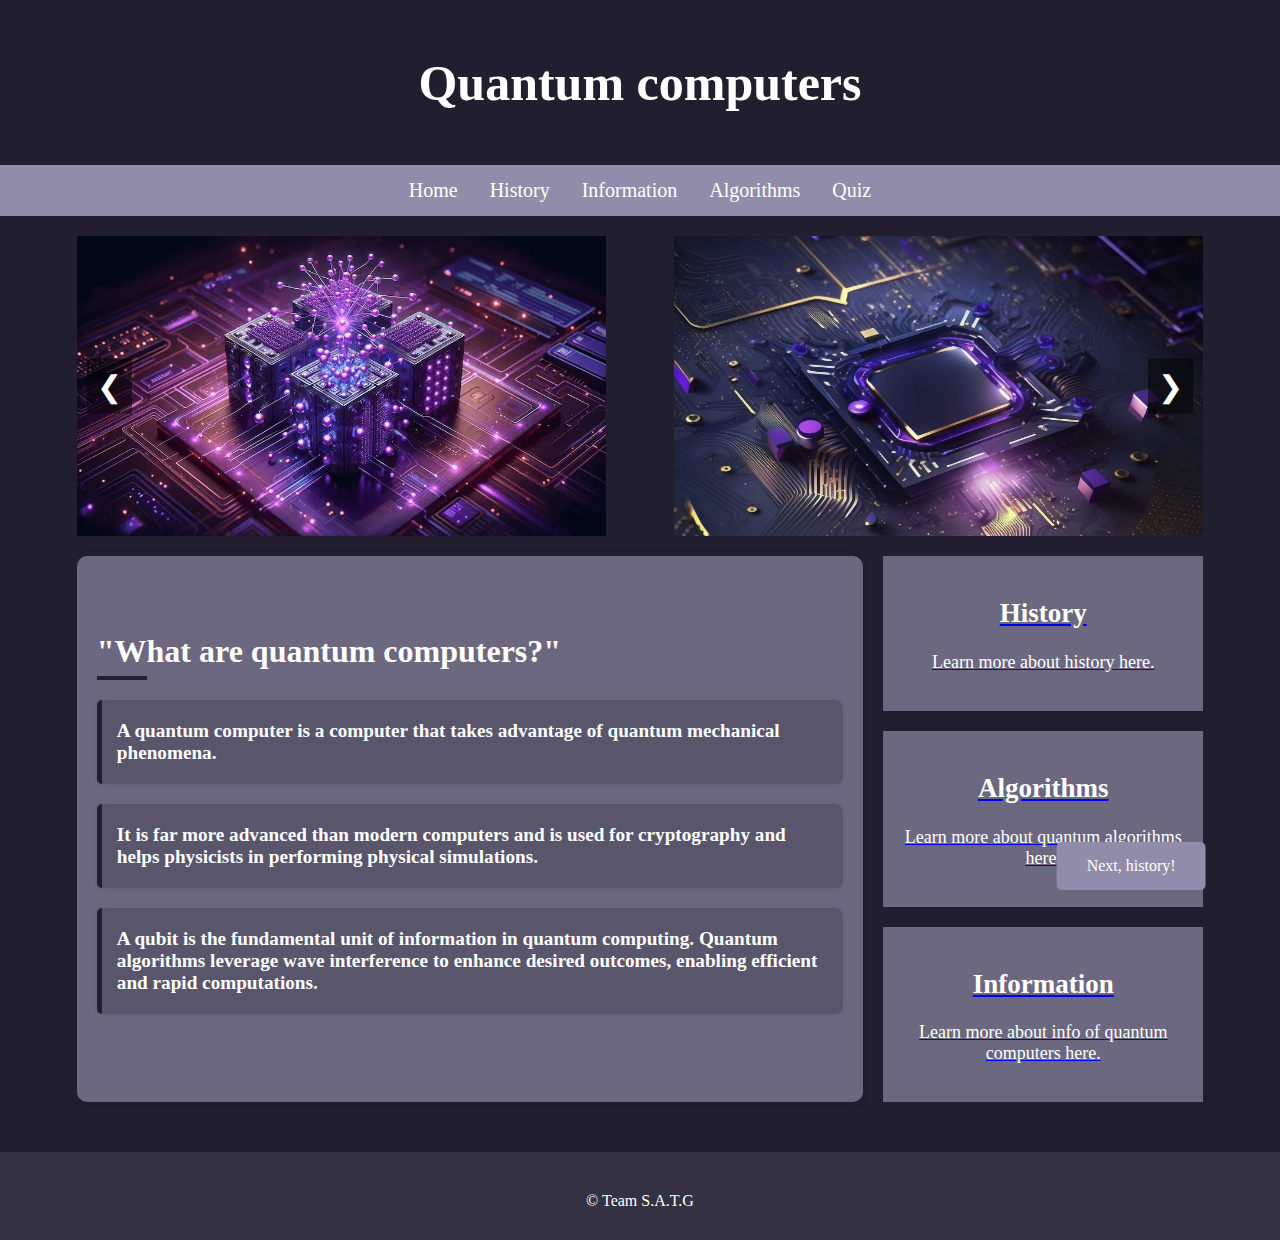
<file: index.html>
<!DOCTYPE html>
<html>

<head>
    <meta charset="utf-8">
    <meta name="viewport" content="width=device-width, initial-scale=1.0">
    <meta name="description" content="This is a website about quantum computers">
    <title>Entangled</title>
    <link rel="stylesheet" href="style.css" />
</head>

<body>
    <section id="hero">
      <div class="header">
        <h1>Quantum computers</h1>
        </div>
   </section> 

    <div class="navigation">
        <a href="index.html">Home</a>
        <a href="history.html">History</a>
        <a href="info.html">Information</a>
        <a href="algorithms.html">Algorithms</a>
        <a href ="quiz.html">Quiz</a>
    </div>

    <div class="slider">
        <div class="slider-sections">
            <!-- Section 1 -->
            <div class="slider-section">
                <div class="slider-images">
                    <img src="image1.png" alt="Image 1" class="active">
                    <img src="image2.png" alt="Image 2">
                    <img src="image3.png" alt="Image 3">
                </div>
            </div>
            <!-- Section 2 -->
            <div class="slider-section">
                <div class="slider-images">
                    <img src="image4.png" alt="Image 4" class="active">
                    <img src="image5.png" alt="Image 5">
                    <img src="image6.png" alt="Image 6">
                </div>
            </div>
        </div>

        <!-- Arrows for navigation -->
        <a class="prev" onclick="changeSlide(-1)">&#10094;</a>
        <a class="next" onclick="changeSlide(1)">&#10095;</a>
    </div>

    <div class="main-container">
        <section id="what-are-quantum-computers" class="introduction-section">
            <div class="introduction">
                <div class="introduction_container">
                    <h2 class="introduction_title">
                        "What are quantum computers?"
                    </h2>
                    <div class="introduction_content">
                        <div class="intro">
                            <div class="intro_item">
                                <h3 class="intro_title">
                                    A quantum computer is a computer that takes advantage of quantum mechanical phenomena.
                                </h3>
                            </div>
                            <div class="intro_item">
                                <h4 class="intro_title">
                                    It is far more advanced than modern computers and is used for cryptography and helps physicists in performing physical simulations.
                                </h4>
                            </div>
                            <div class="intro_item">
                                <h5 class="intro_title">
                                    A qubit is the fundamental unit of information in quantum computing. Quantum algorithms leverage wave interference to enhance desired outcomes, enabling efficient and rapid computations.
                                </h5>
                            </div>
                        </div>
                    </div>
                </div>
            </div>
        </section>

        <div class="grid-container">
            <a href="history.html">
                <div class="grid-item">
                    <h2>History</h2>
                    <p>Learn more about history here.</p>
                </div>
            </a>
            <a href="algorithms.html">
                <div class="grid-item">
                    <h2>Algorithms</h2>
                    <p>Learn more about quantum algorithms here.</p>
                </div>
            </a>
            <a href="info.html">
                <div class="grid-item">
                    <h2>Information</h2>
                    <p>Learn more about info of quantum computers here.</p>
                </div>
            </a>
        </div>
    </div>

    <div id="notification" data-target="history.html">Next, history!</div>

    <style>
        p.description {font-weight: bold;}
    </style>

<footer>
    <div class="footer-content">
        <p>&copy; Team S.A.T.G</p>
    </div>
</footer>

    <script src="script.js"></script>
</body>

</html>

</body>


</html>
</file>
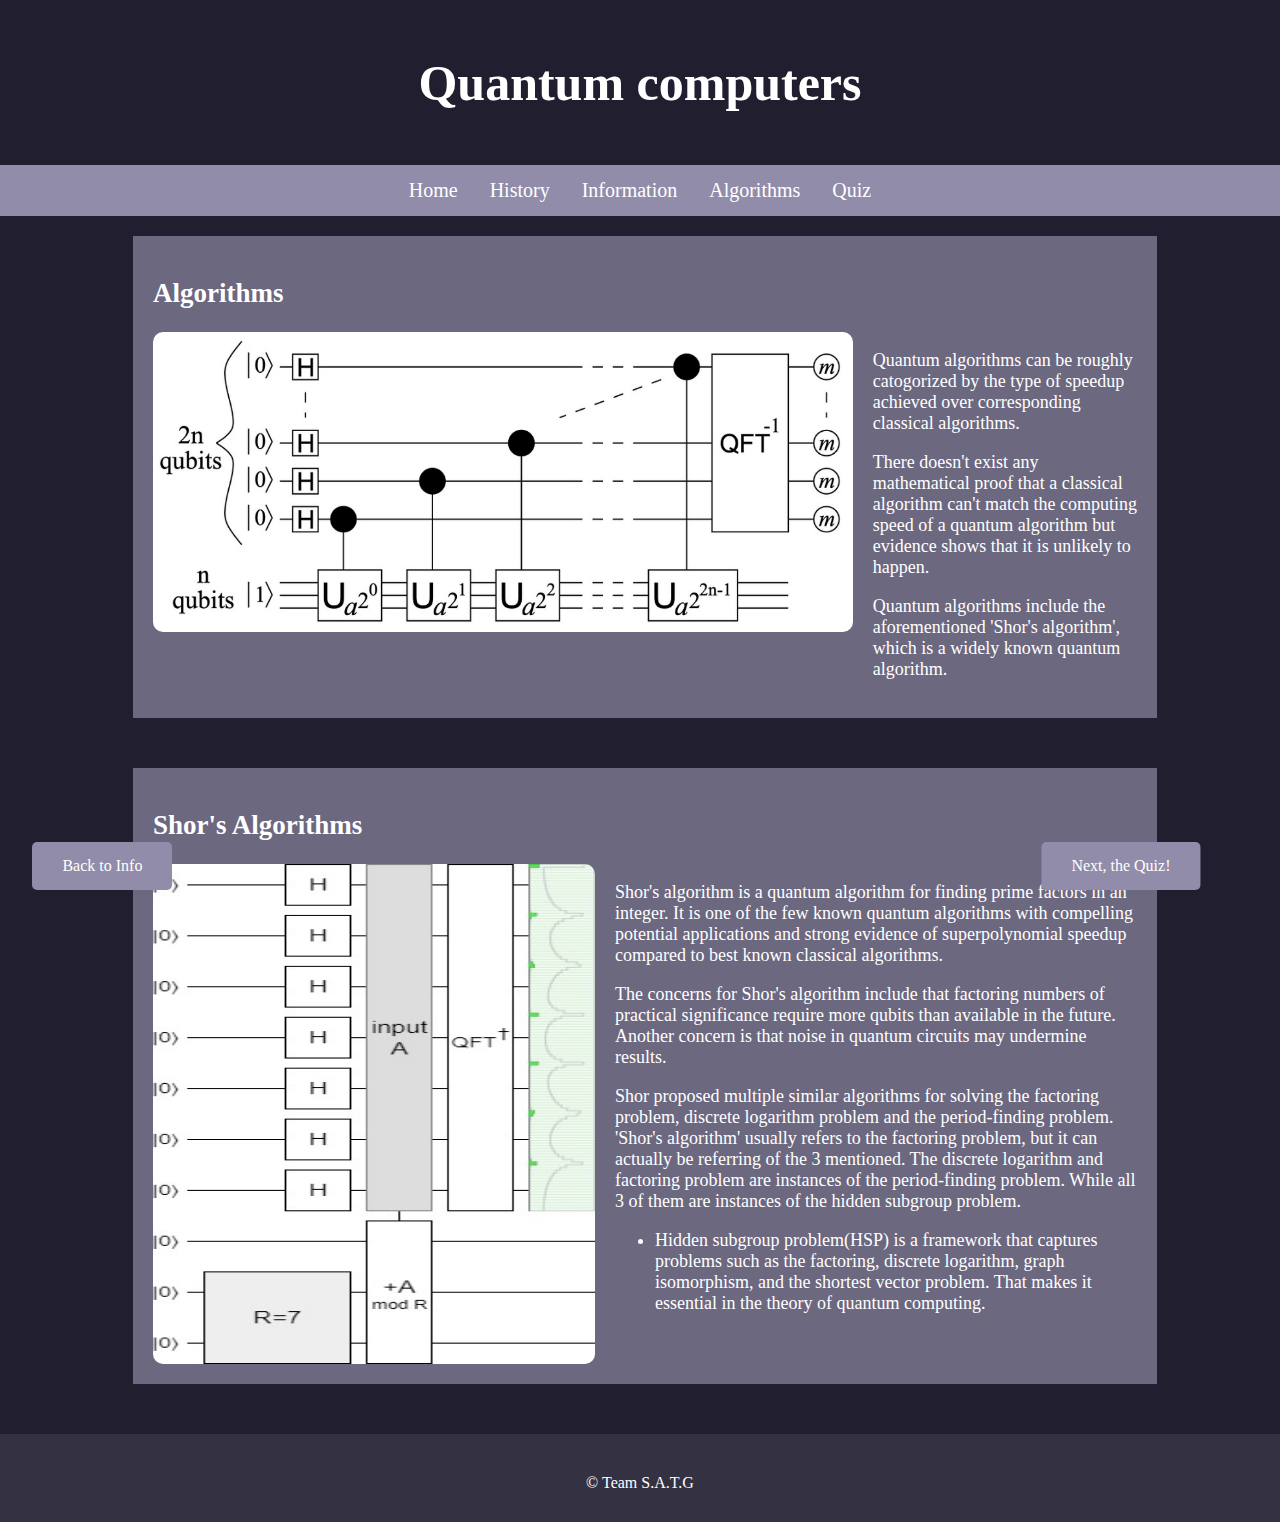
<file: algorithms.html>
<!DOCTYPE html>
<html>
<head>
        <meta charset="utf-8">
        <meta name="viewport" content="width=device-width, initial-scale=1.0">
        <meta name="description" content="This is a website about quantum computers">
        <title>Entangled</title>
        <link rel="stylesheet" href="style.css" />

<body>
  <div class="header">
    <h1>Quantum computers</h1>
  </div>
  <div class="navigation">
      <a href="index.html">Home</a>
      <a href="history.html">History</a>
    <a href="info.html">Information</a>
    <a href="algorithms.html">Algorithms</a>
    <a href ="quiz.html">Quiz</a>
  </div>

  <div class="rightcolumn">
    <div class="card">
      <h2>Algorithms</h2>
      <div class="card-content right-card-content">
        <img src="algorithms.png" class="card-image" style="width: auto; max-height: 300px;">
        <div class="card-text">
      <p>Quantum algorithms can be roughly catogorized by the type of speedup achieved over corresponding classical algorithms.</p>
      <p>There doesn't exist any mathematical proof that a classical algorithm can't match the computing speed of a quantum algorithm but evidence shows that it is unlikely to happen.</p>
      <p>Quantum algorithms include the aforementioned 'Shor's algorithm', which is a widely known quantum algorithm.  </p>
    </div>
  </div>
    </div>
  </div>

  <div class="leftcolumn">
    <div class="card">
      <h2>Shor's Algorithms</h2>
      <div class="card-content right-card-content">
        <img src="Shor's Algorithms.png" class="card-image" style="width: 500px; max-height: 500px;">
        <div class="card-text">
          <p>Shor's algorithm is a quantum algorithm for finding prime factors in an integer. It is one of the few known quantum algorithms with compelling potential applications and strong evidence of superpolynomial speedup compared to best known classical algorithms. </p>
          <p>The concerns for Shor's algorithm include that factoring numbers of practical significance require more qubits than available in the future. Another concern is that noise in quantum circuits may undermine results.</p>
          <p>Shor proposed multiple similar algorithms for solving the factoring problem, discrete logarithm problem and the period-finding problem. 'Shor's algorithm' usually refers to the factoring problem, but it can actually be referring of the 3 mentioned. The discrete logarithm and factoring problem are instances of the period-finding problem. While all 3 of them are instances of the hidden subgroup problem.</p>
          <ul>
            <li>Hidden subgroup problem(HSP) is a framework that captures problems such as the factoring, discrete logarithm, graph isomorphism, and the shortest vector problem. That makes it essential in the theory of quantum computing.
            </li>
          </ul>
        </div>
      </div>  
  </div>
  </div>
<div id="notification" data-target="quiz.html">Next, the Quiz!</div>
<div id="back-notification" data-target="info.html">Back to Info</div>

<footer>
  <div class="footer-content">
      <p>&copy; Team S.A.T.G</p>
  </div>
</footer>

  <script src="script.js"></script>
</body>

</html>
</file>
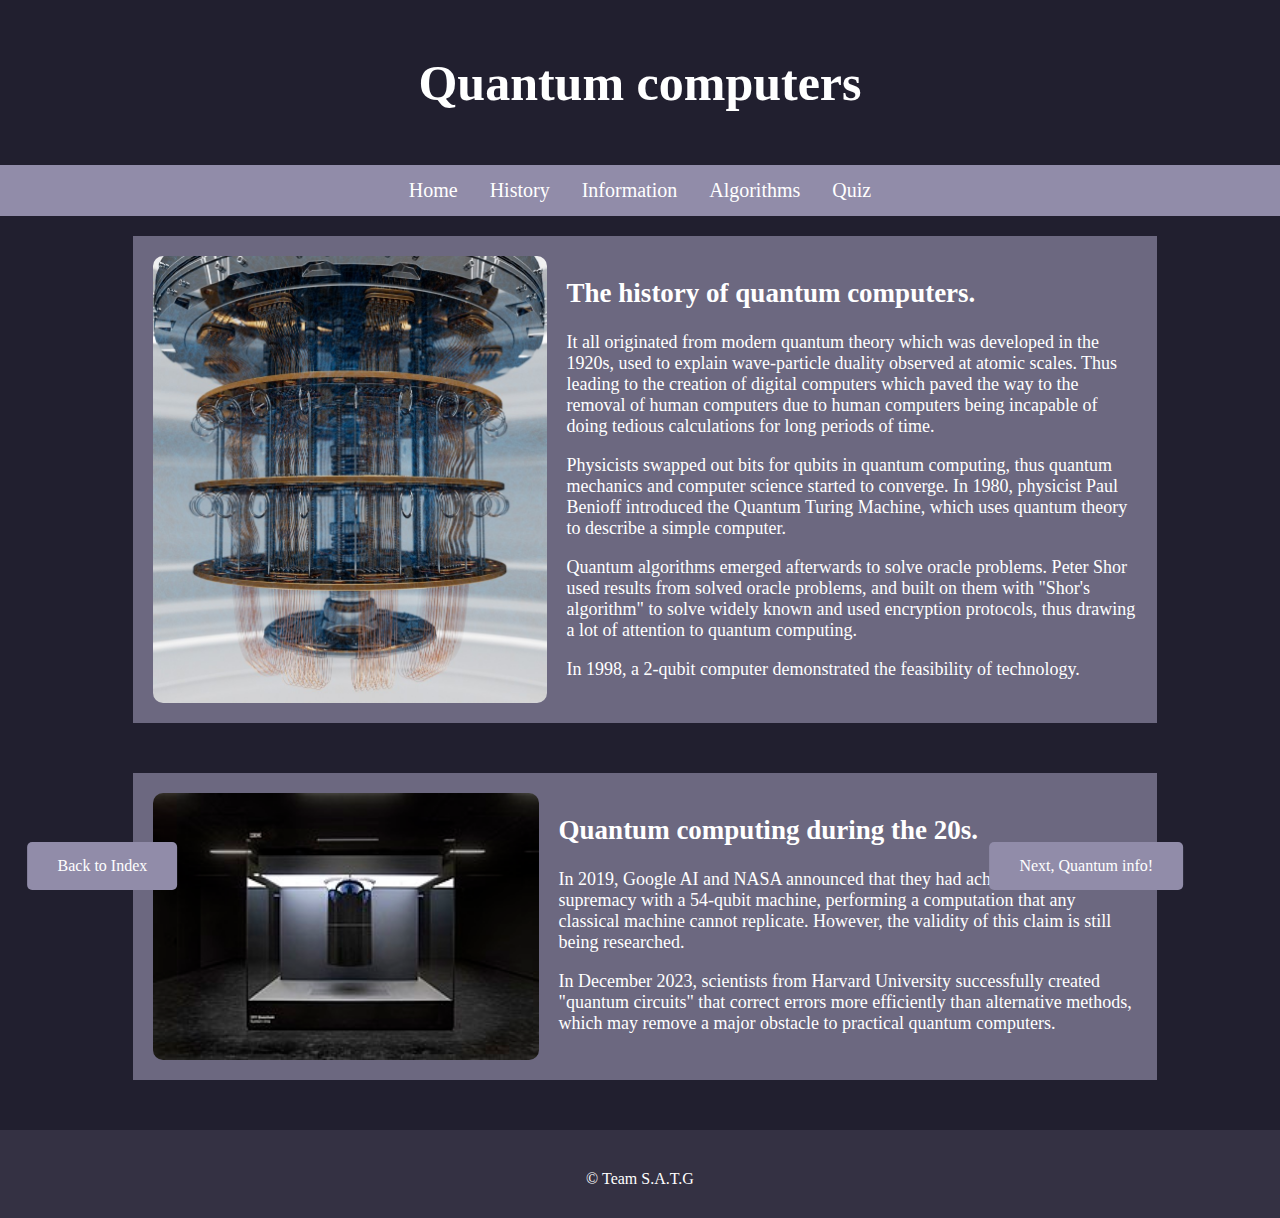
<file: history.html>
<!DOCTYPE html>
<html>
<head>
    <meta charset="utf-8">
    <meta name="viewport" content="width=device-width, initial-scale=1.0">
    <meta name="description" content="This is a website about quantum computers">
    <title>Entangled</title>
    <link rel="stylesheet" href="style.css" />
</head>

<body>
  <div class="header">
    <h1>Quantum computers</h1>
  </div>
  <div class="navigation">
      <a href="index.html">Home</a>
      <a href="history.html">History</a>
    <a href="info.html">Information</a>
    <a href="algorithms.html">Algorithms</a>
    <a href ="quiz.html">Quiz</a>
  </div>
  <div class="rightcolumn">
    <div class="card">
      <div class="card-content right-card-content">
        <img src="his.jpg" class="card-image">
        <div class="card-text">
          <h2>The history of quantum computers.</h2>
          <p>It all originated from modern quantum theory which was developed in the 1920s, used to explain wave-particle duality observed at atomic scales. Thus leading to the creation of digital computers which paved the way to the removal of human computers due to human computers being incapable of doing tedious calculations for long periods of time.</p>
          <p>Physicists swapped out bits for qubits in quantum computing, thus quantum mechanics and computer science started to converge. In 1980, physicist Paul Benioff introduced the Quantum Turing Machine, which uses quantum theory to describe a simple computer.</p>
          <p>Quantum algorithms emerged afterwards to solve oracle problems. Peter Shor used results from solved oracle problems, and built on them with "Shor's algorithm" to solve widely known and used encryption protocols, thus drawing a lot of attention to quantum computing.</p>
          <p>In 1998, a 2-qubit computer demonstrated the feasibility of technology.</p>
        </div>
      </div>
    </div>
  </div>

  <div class="leftcolumn">
    <div class="card">
      <div class="card-content left-card-content">
        <div class="card-text">
          <h2>Quantum computing during the 20s.</h2>
          <p>In 2019, Google AI and NASA announced that they had achieved quantum supremacy with a 54-qubit machine, performing a computation that any classical machine cannot replicate. However, the validity of this claim is still being researched.</p>
          <p>In December 2023, scientists from Harvard University successfully created "quantum circuits" that correct errors more efficiently than alternative methods, which may remove a major obstacle to practical quantum computers.</p>
        </div>
        <img src="20s.jpg" class="card-image">
      </div>
    </div>
  </div>

  <div id="notification" data-target="info.html">Next, Quantum info!</div>
  <div id="back-notification" data-target="index.html">Back to Index</div>

  <footer>
    <div class="footer-content">
        <p>&copy; Team S.A.T.G</p>
    </div>
</footer>

  <script src="script.js"></script>
</body>
</html>
</file>
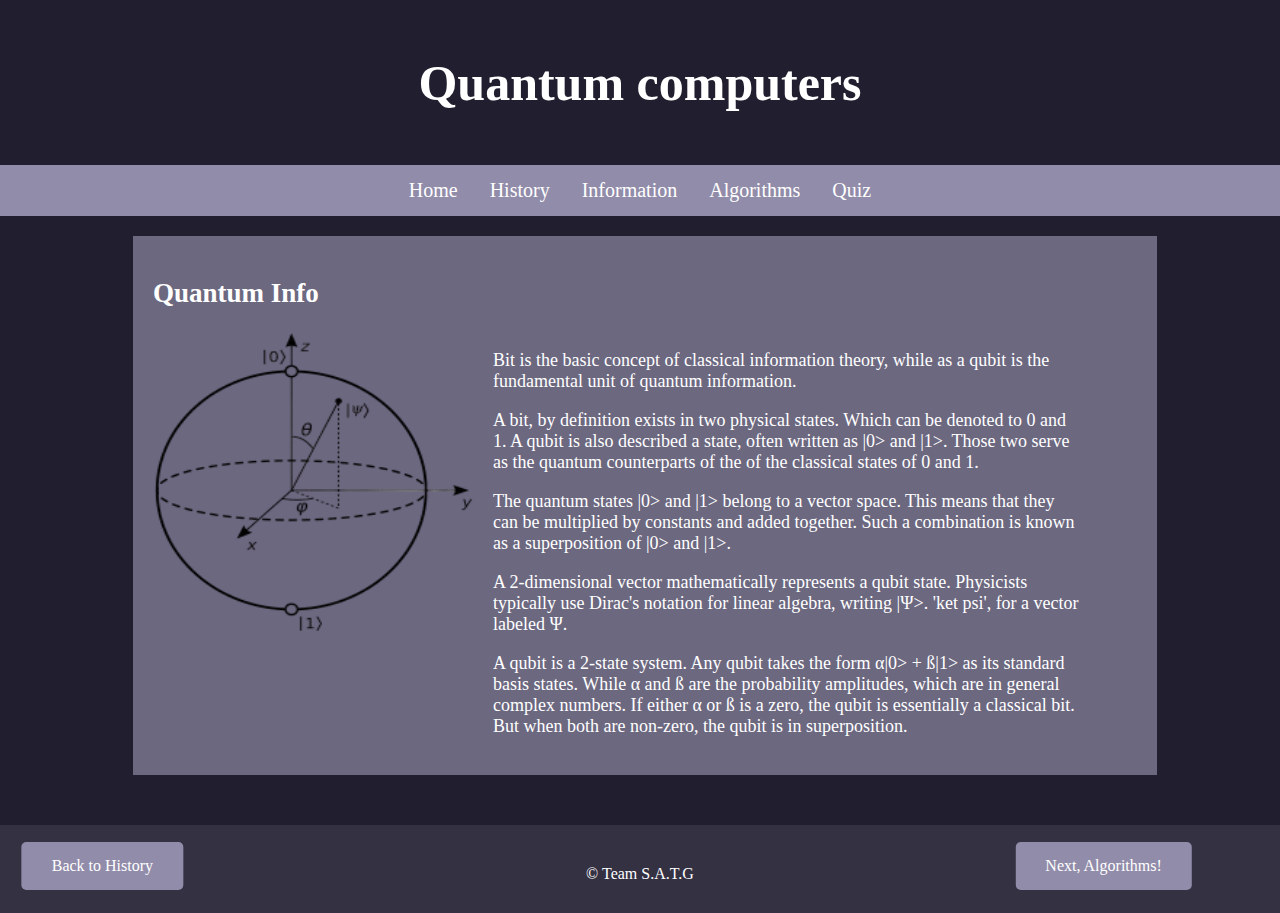
<file: info.html>
<!DOCTYPE html>
<html>
<head>
        <meta charset="utf-8">
        <meta name="viewport" content="width=device-width, initial-scale=1.0">
        <meta name="description" content="This is a website about quantum computers">
        <title>Entangled</title>
        <link rel="stylesheet" href="style.css" />
        
    </head>
<body>
  <div class="header">
    <h1>Quantum computers</h1>
  </div>
  <div class="navigation">
      <a href="index.html">Home</a>
      <a href="history.html">History</a>
    <a href="info.html">Information</a>
    <a href="algorithms.html">Algorithms</a>
    <a href ="quiz.html">Quiz</a>
  </div>
  <div class="rightcolumn">
    <div class="card">
      <h2>Quantum Info</h2>
      <div class="card-content right-card-content">
        <img src="info.png" class="card-image" style="width: 320px; max-height: 300px;">
        <div class="card-text">
      <p>Bit is the basic concept of classical information theory, while as a qubit is the fundamental unit of quantum information.</p>
      <p>A bit, by definition exists in two physical states. Which can be denoted to 0 and 1. A qubit is also described a state, often written as |0> and |1>. Those two serve as the quantum counterparts of the of the classical states of 0 and 1.</p>
      <p>The quantum states |0> and |1> belong to a vector space. This means that they can be multiplied by constants and added together. Such a combination is known as a superposition of |0> and |1>.</p>
      <p>A 2-dimensional vector mathematically represents a qubit state. Physicists typically use Dirac's notation for linear algebra, writing |Ψ>. 'ket psi', for a vector labeled Ψ.</p>
      <p>A qubit is a 2-state system. Any qubit takes the form α|0> + ß|1> as its standard basis states. While α and ß are the probability amplitudes, which are in general complex numbers. If either α or ß is a zero, the qubit is essentially a classical bit. But when both are non-zero, the qubit is in superposition.
      
</p>
          
      
    </div>
      
  </div>
    </div>
  </div>

<div id="notification" data-target="algorithms.html">Next, Algorithms!</div>
<div id="back-notification" data-target="history.html">Back to History</div>
  
<footer>
  <div class="footer-content">
      <p>&copy; Team S.A.T.G</p>
  </div>
</footer>

  <script src="script.js"></script>
</body>

</html>
</file>
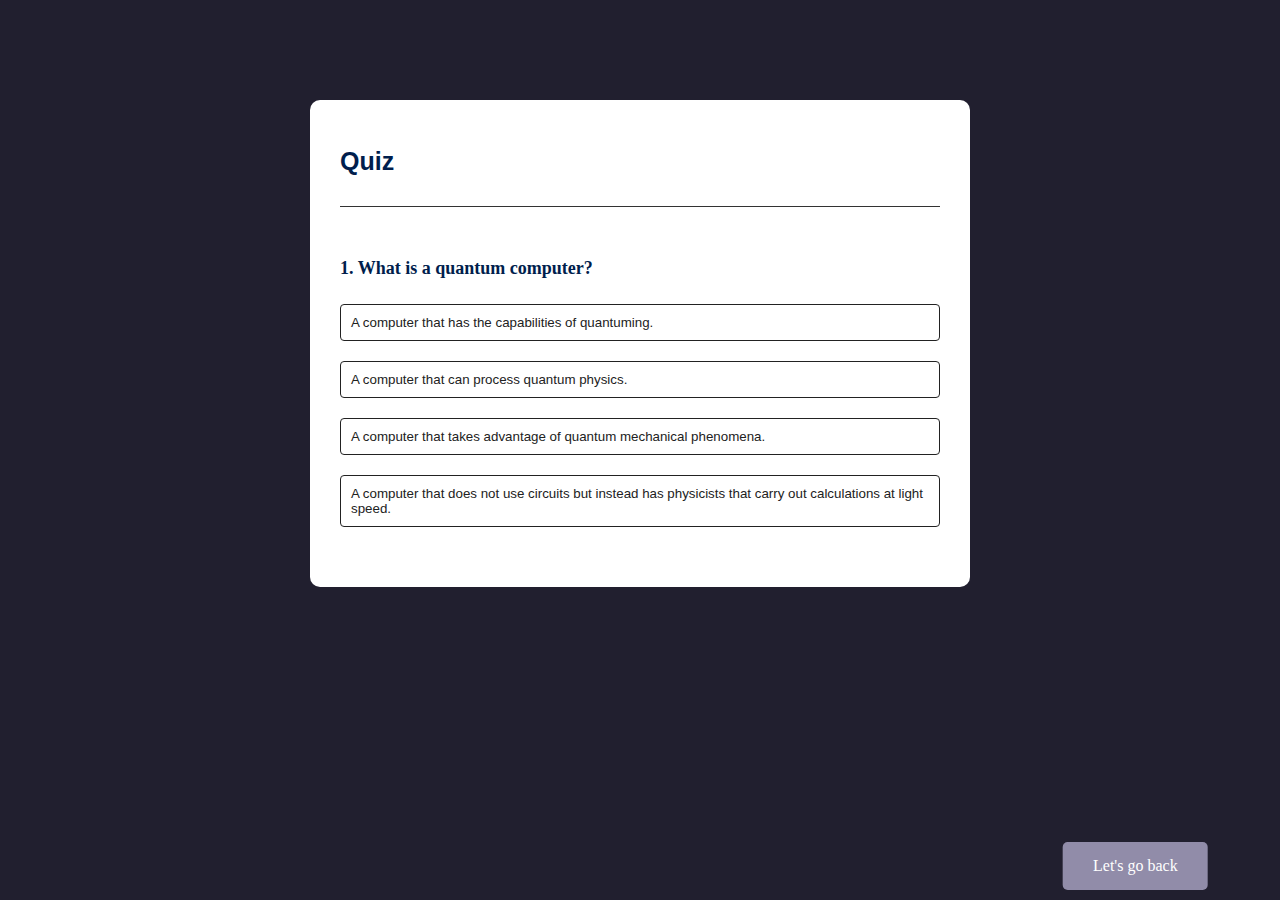
<file: quiz.html>
</html>

<!DOCTYPE html>
<html>

<head>
    <meta charset="utf-8">
    <meta name="viewport" content="width=device-width, initial-scale=1.0">
    <meta name="description" content="This is a website about quantum computers">
    <title>What are Quantum Computers?</title>
    <link rel="stylesheet" href="style.css" />
</head>
    
<body>
      <div class = "app">
        <h1>Quiz</h1>
        <div class = "quiz"> 
          <h2 id = "question">Question goes here</h2>
          <div id = "answer-buttons">
            <button class = "btn">Answer 1</button>
            <button class = "btn">Answer 2</button>
            <button class = "btn">Answer 3</button>
            <button class = "btn">Answer 4</button>
          </div>
        </div>
          <button id = "next-btn">Next</button>

      </div>
      <div id="notification" data-target="index.html">Let's go back</div>
      <script src="script.js"></script>
</body>



</html>
</file>
<file: style.css>
body {
  background-color: #211F2F;
  margin: 0;
  padding: 0;
}

.header {
  background-color: #211F2F;
  text-align: center;
  padding: 20px;
  color: #ffffff;
}

.navigation {
  display: flex;
  overflow: hidden;
  background-color: #918CA9;
  clear: both;
  justify-content: center;
}

.navigation a {
  float: left;
  display: block;
  color: #ffffff;
  text-align: center;
  padding: 14px 16px;
  text-decoration: none;
  font-size: 20px;
}

.header h1 {
  font-size: 50px;
}

.slider {
  position: relative;
  width: 88%; /* Adjust width to account for the 6% margin on both sides */
  height: 300px; /* Adjust the height as needed */
  overflow: hidden;
  margin: 20px 6%; /* Add 20px margin on top and bottom, 6% margin on left and right */
}



.slider-sections {
  display: flex;
  justify-content: space-between; /* To ensure sections are evenly spaced */
  gap: 10px; /* Add space between the sections (you can adjust this value) */
  width: 100%;
}

.slider-section {
  width: 47%; /* Each section takes up 32% of the width */
  overflow: hidden;
}

.slider-images img {
  width: 100%;
  height: 300px; /* Ensure images are the same height */
  display: none;
}

.slider-images img.active {
  display: block;
}

.prev, .next {
  position: absolute;
  top: 50%;
  transform: translateY(-50%);
  background-color: rgba(0, 0, 0, 0.5);
  color: white;
  font-size: 30px;
  padding: 10px;
  cursor: pointer;
  border: none;
}

.prev {
  left: 10px;
}

.next {
  right: 10px;
}

.prev:hover, .next:hover {
  background-color: rgba(0, 0, 0, 0.8);
}

.main-container {
  display: flex;
  justify-content: space-between;
  gap: 20px; /* Adjust the space between the introduction and grid-container */
  margin: 0 6%;
  margin-bottom: 50px; /* Add space below the main-container */
}

.introduction-section {
  flex: 7; /* 70% width */
}

.grid-container {
  flex: 3; /* 30% width */
}

section#what-are-quantum-computers {
  background-color: #6C6880;
  padding: 50px 20px;
  max-width: 100%; /* Ensure it takes full width of its container */
  border-radius: 10px;
  box-shadow: 0 2px 10px rgba(0, 0, 0, 0.1);
}

.introduction_title {
  font-size: 2em;
  margin-bottom: 20px;
  position: relative;
  padding-bottom: 10px;
  color: #fff;
}

.introduction_title::after {
  content: '';
  display: block;
  width: 50px;
  height: 4px;
  background-color: #211F2F;
  position: absolute;
  bottom: 0;
  left: 0;
}

.introduction_content {
  margin-top: 20px;
}

.intro {
  display: flex;
  flex-direction: column;
  gap: 20px;
}

.intro_item {
  background-color: #59566C;
  padding: 20px;
  border-radius: 8px;
  box-shadow: 0 1px 5px rgba(0, 0, 0, 0.1);
  position: relative;
}

.intro_item::before {
  content: '';
  display: block;
  width: 5px;
  height: 100%;
  background-color: #211F2F;
  position: absolute;
  top: 0;
  left: 0;
  border-top-left-radius: 8px;
  border-bottom-left-radius: 8px;
}

.intro_title {
  font-size: 1.2em;
  margin: 0;
  color: #fff;
}

.grid-container {
  display: grid;
  grid-template-columns: 1fr;
  gap: 20px;
}

.grid-item {
  background-color: #6C6880;
  padding: 20px;
  text-align: center;
  font-size: 18px;
  color: #fff;
}

.rightcolumn, .leftcolumn {
  width: 80%;
  padding-left: 10px;
  margin: 0 auto;
  display: block;
  float: none;
  margin-bottom: 50px; 
}

.card {
  background-color: #6C6880;
  padding: 20px;
  margin-top: 20px;
  color: #ffffff;
  font-family: 'Garamond', serif;
  font-size: 18px;
  text-align: left;
}

.card-content {
  display: flex;
  flex-direction: row;
  gap: 20px;
}

.right-card-content {
  flex-direction: row;
}

.left-card-content {
  flex-direction: row-reverse;
}

.card-image {
  width: 40%;
  border-radius: 10px;
}

.card-text {
  width: 60%;
}

#notification {
  position: fixed;
  bottom: 10px;
  right: 0%;
  transform: translateX(-50%);
  background-color: #918CA9;
  color: #ffffff;
  padding: 15px 30px;
  text-align: center;
  border-radius: 5px;
  cursor: pointer;
  display: none;
  font-size: 16px;
}

#back-notification {
  position: fixed;
  bottom: 10px;
  left: 8%;
  transform: translateX(-50%);
  background-color: #918CA9;
  color: #ffffff;
  padding: 15px 30px;
  text-align: center;
  border-radius: 5px;
  cursor: pointer;
  display: none;
  font-size: 16px;
}

.home {
  position: fixed;
  bottom: 20px;
  left: 50%;
  transform: translateX(-50%);
  background-color: #464866;
  color: white;
  padding: 10px 20px;
  border-radius: 5px;
  cursor: pointer;
  display: none;
}

.app {
  background: #fff;
  width: 90%;
  max-width: 600px;
  margin: 100px auto;
  border-radius: 10px;
  padding: 30px;
}

.app h1 {
  font-size: 25px;
  color: #001e4d;
  font-weight: 600;
  font-family: sans-serif;
  border-bottom: 1px solid #333;
  padding-bottom: 30px;
}

.quiz {
  padding: 20px 0;
}

.quiz h2 {
  font-size: 18px;
  color: #001e4d;
  font-weight: 600;
}

.btn {
  background: #fff;
  color: #222;
  font-weight: 500;
  width: 100%;
  border: 1px solid #222;
  padding: 10px;
  margin: 10px 0;
  text-align: left;
  border-radius: 4px;
  cursor: pointer;
  transition: all 0.3s;
}

.btn:hover:not([disabled]) {
  background: #001e4d;
  color: #fff;
}

.btn:disabled {
  cursor: no-drop;
}

#next-btn {
  background: #001e4d;
  color: #fff;
  font-weight: 500;
  width: 150px;
  border: 0;
  padding: 10px;
  margin: 20px auto 0;
  border-radius: 4px;
  cursor: pointer;
  display: none;
}

#next-btn:hover {
  background: #001e4d;
}

.correct {
  background: #8AC26D;
}

.incorrect {
  background: #FF9B85;
}

footer {
  background-color: #343143; /* Black background */
  color: #ffffff; /* White text */
  padding: 20px;
  padding-top: 30px; /* Add space at the top of the footer */
  text-align: center;
}


.footer-content {
  max-width: 1200px;
  margin: 0 auto;
}

.footer-content p {
  margin: 10px 0;
  font-size: 16px;
}
</file>
